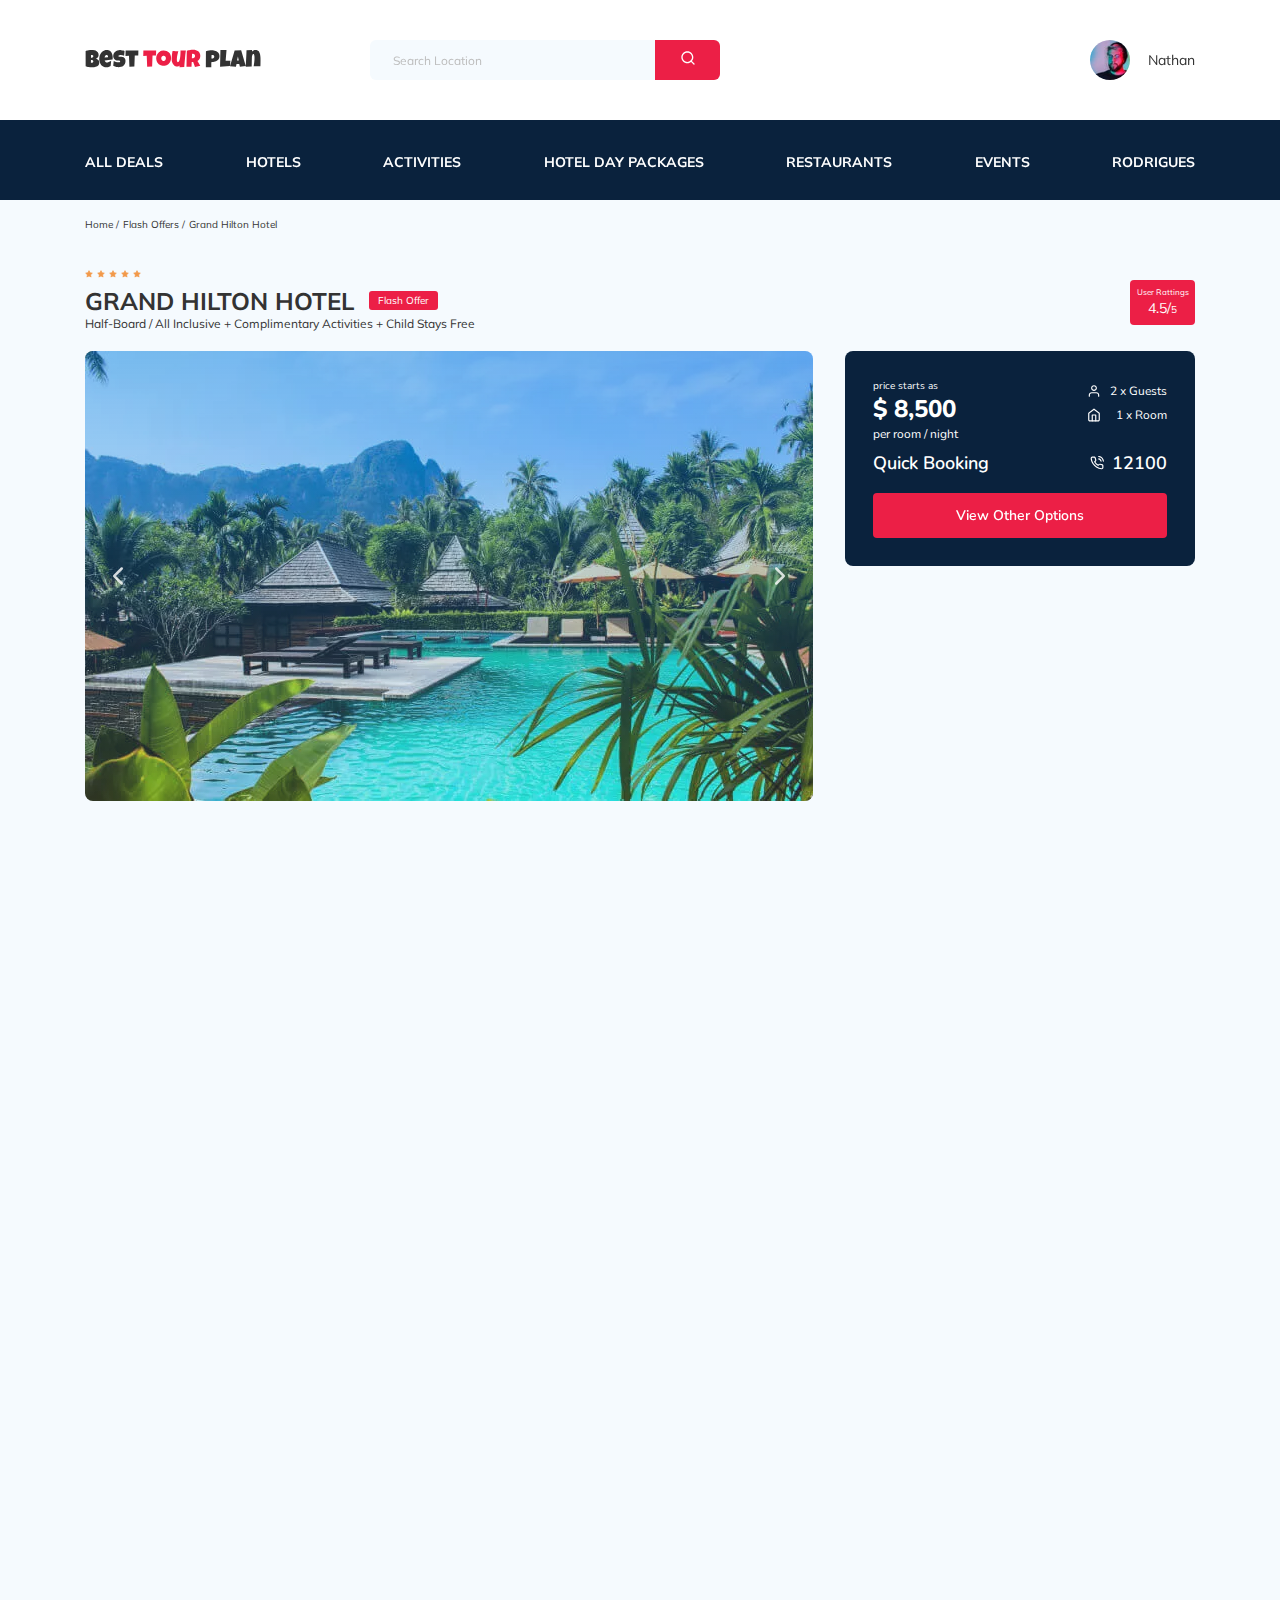
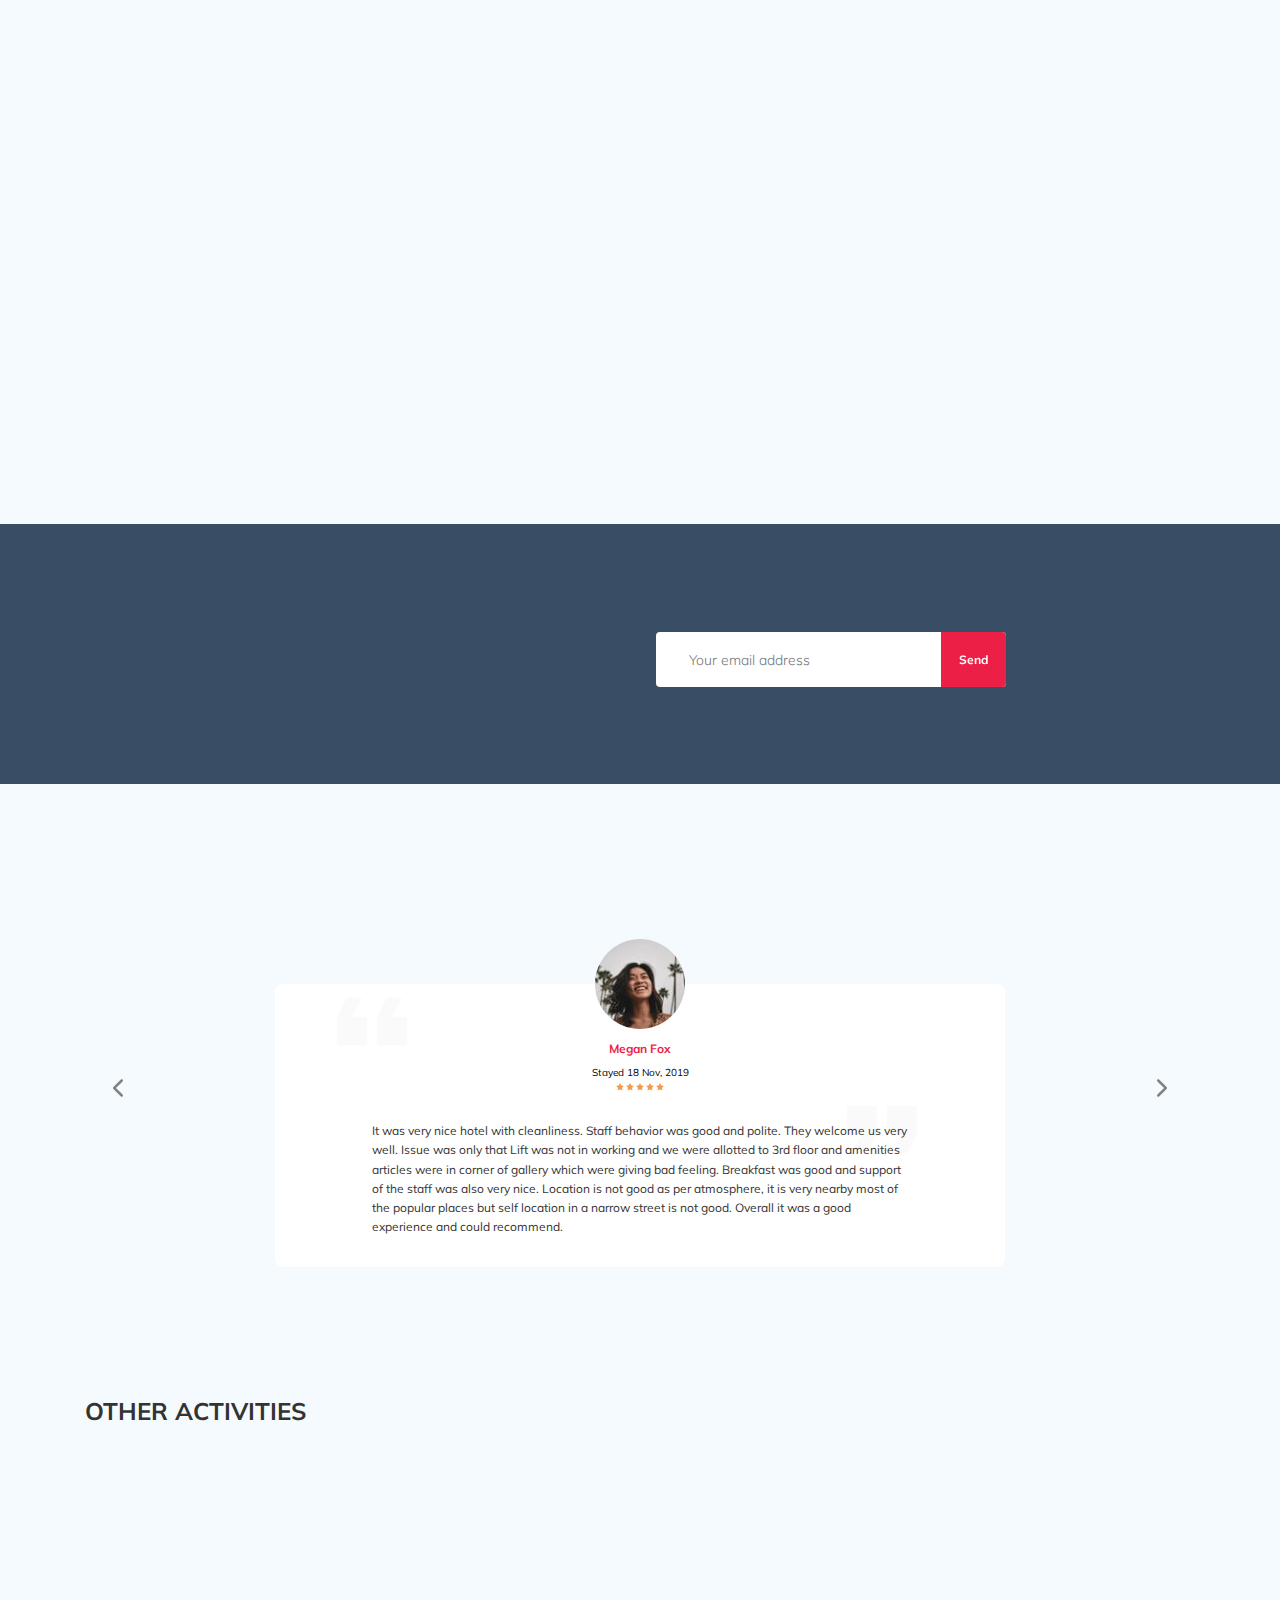
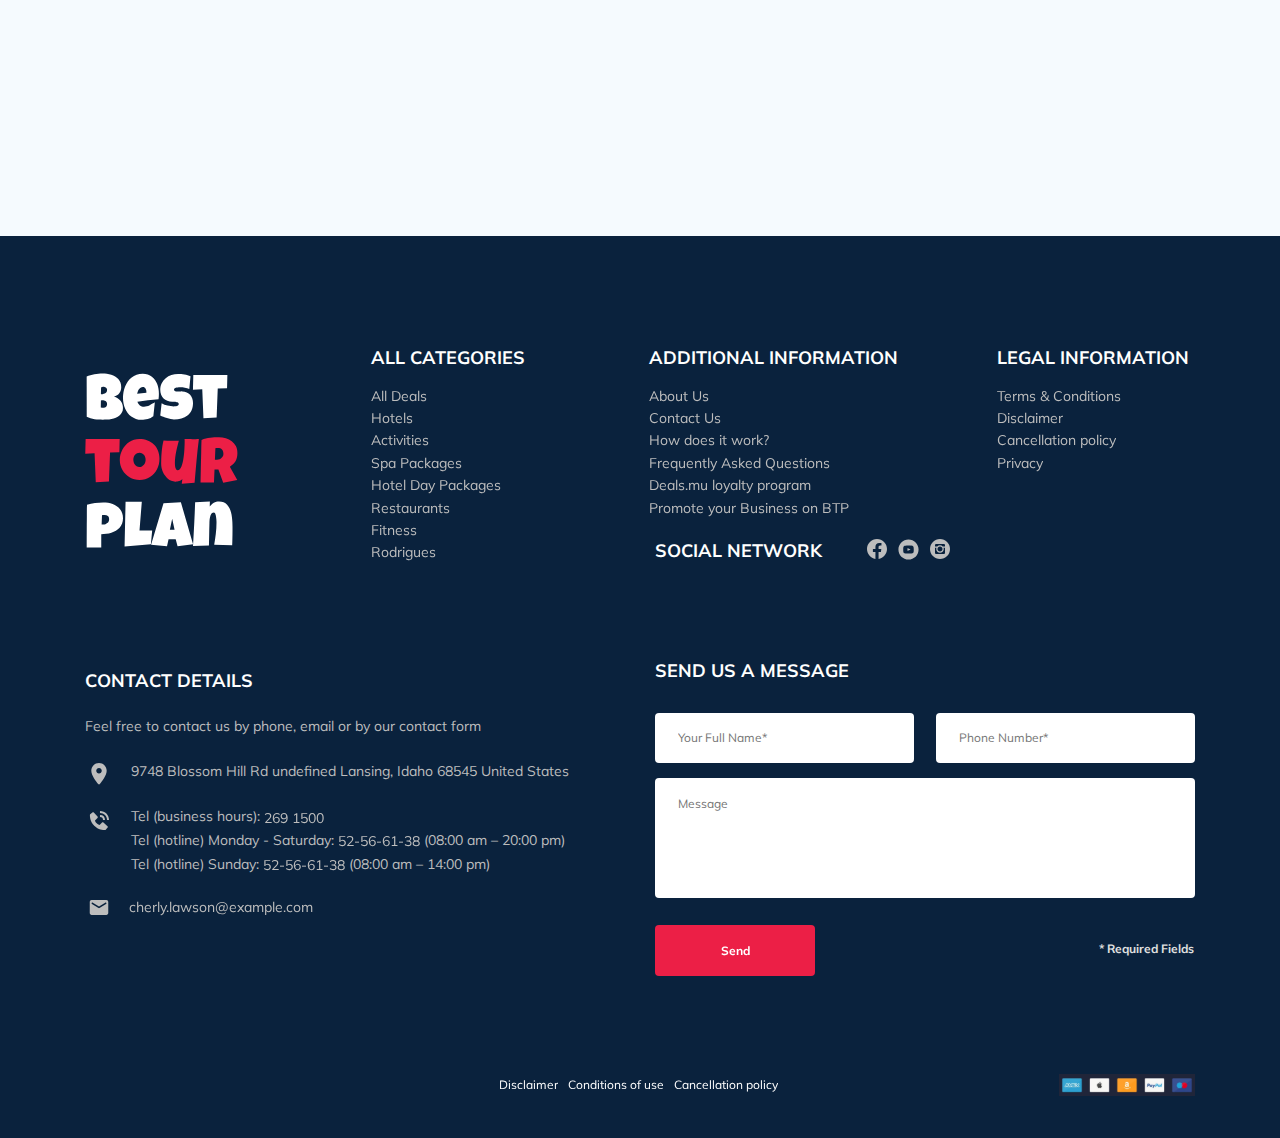
<file: index.html>
<!DOCTYPE html>
<html lang="en">

<head>
  <meta charset="UTF-8">
  <meta http-equiv="X-UA-Compatible" content="IE=edge">
  <meta name="viewport" content="width=device-width, initial-scale=1.0">
  <title>Best Tour Plan - Hotel Booking</title>
  <link rel="preconnect" href="https://fonts.gstatic.com">
  <link
    href="https://fonts.googleapis.com/css2?family=Mulish:wght@300;400;600;700&family=Nunito:wght@400;600;800&display=swap"
    rel="stylesheet">
  <link rel="stylesheet" href="css/swiper-bundle.min.css">
  <link rel="stylesheet" href="css/aos.css">
  <link rel="stylesheet" href="css/hover.css">
  <link rel="stylesheet" href="css/style.css">
  <link rel="shortcut icon" href="img/favicon.svg" type="image/x-icon">
</head>

<body>
  <header class="navbar navbar--fixed">
    <div class="container">
      <div class="navbar-top">
        <a href="#" class="logo">
          <img data-aos="fade-down-right" data-aos-duration="1000" src="img/horizontal-logo.svg"
            alt="Logo: Best Tour Plan" class="logo__image">

        </a>

        <form data-aos="fade-right" data-aos-duration="8000" action="#"
          class="search navbar__search navbar__search--mobile--hidden">
          <input type="text" class="search__input" placeholder="Search Location">
          <button class="search__button hvr-sweep-to-top">
            <img src="img/search.svg" alt="Icon: Search">
          </button>
        </form>

        <a data-aos="fade-right" data-aos-duration="9000" href="#"
          class="user navbar__user navbar__user--mobile--hidden">
          <img class="user__avatar" src="img/user-avatar.jpg" alt="Avatar: Nathan">
          <span class="user__name">Nathan</span>

        </a>
        <!-- /.user -->

        <button class="menu-button navbar-top__menu-button">
          <span class="menu-button__line"></span>
          <span class="menu-button__line"></span>
          <span class="menu-button__line"></span>
        </button>

      </div>
      <!-- /.heander-top -->


      <!-- /.navbar-menu -->

    </div>
    <!-- /.container -->
    <div class="navbar-bottom">
      <div class="container">
        <ul class="navbar-menu">
          <li class="navbar-menu__item navbar-menu__item--mobile--visible"><a href="#"
              class="user navbar__user navbar__user--mobile--visible">
              <img class="user__avatar" src="img/user-avatar.jpg" alt="Avatar: Nathan">
              <span class="user__name user__name--light">Nathan</span>

            </a></li>
          <li class="navbar-menu__item navbar-menu__item--mobile--visible">
            <form action="#" class="search navbar__search navbar__search--mobile_visible">
              <input type="text" class="search__input" placeholder="Search Location">
              <button class="search__button">
                <img src="img/search.svg" alt="Icon: Search">
              </button>
            </form>
          </li>
          <li class="navbar-menu__item">
            <a href="#" class="navbar-menu__link hvr-underline-from-center">All Deals</a>
          </li>
          <li class="navbar-menu__item">
            <a href="#" class="navbar-menu__link hvr-underline-from-center">Hotels</a>
          </li>
          <li class="navbar-menu__item">
            <a href="#" class="navbar-menu__link hvr-underline-from-center">Activities</a>
          </li>
          <li class="navbar-menu__item">
            <a href="#" class="navbar-menu__link hvr-underline-from-center">Hotel Day Packages</a>
          </li>
          <li class="navbar-menu__item">
            <a href="#" class="navbar-menu__link hvr-underline-from-center">Restaurants</a>
          </li>
          <li class="navbar-menu__item">
            <a href="#" class="navbar-menu__link hvr-underline-from-center">Events</a>
          </li>
          <li class="navbar-menu__item">
            <a href="#" class="navbar-menu__link hvr-underline-from-center">Rodrigues</a>
          </li>

        </ul>
      </div>
    </div>
  </header>

  <nav class="breadcrump">
    <div class="container">
      <ul class="breadcrump-list breadcrump__list">
        <li class="breadcrump-list__item">
          <a href="#" class="breadcrump-list__link">Home</a>
        </li>
        <li class="breadcrump-list__item">
          <a href="#" class="breadcrump-list__link">Flash Offers</a>
        </li>
        <li class="breadcrump-list__item">
          Grand Hilton Hotel
        </li>
      </ul>
    </div>
    <!-- /.container -->
  </nav>

  <section class="hotel">
    <div class="container">
      <div class="hotel-info">
        <div class="hotel-info__text">
          <div class="hotel-wrapper">
            <div class="stars hotel-info__stars">
              <img src="img/star.svg" alt="Star">
              <img src="img/star.svg" alt="Star">
              <img src="img/star.svg" alt="Star">
              <img src="img/star.svg" alt="Star">
              <img src="img/star.svg" alt="Star">
            </div>
            <h1 class="hotel-name hotel-info__name">GRAND HILTON HOTEL</h1>
            <span class="offer hotel-info__offer">Flash Offer</span>
          </div>
          <p class="hotel-description hotel-info__description">Half-Board / All Inclusive + Complimentary Activities +
            Child Stays Free</p>
        </div>
        <div class="rating hotel-info__rating">
          <span class="rating__text">User Rattings</span>
          <span class="rating__counter">4.5/<span class="rating__counter rating__counter--small">5</span></span>
        </div>
      </div>
      <div class="hotel-grid">

        <!-- Slider main container -->
        <div class="swiper-container hotel-slider hotel__slider">
          <!-- Additional required wrapper -->
          <div class="swiper-wrapper">
            <!-- Slides -->
            <div class="swiper-slide hotel-slider__slide">
              <img src="img/slide.webp" class="hotel-slider__img" alt="Slide">
            </div>
            <div class="swiper-slide hotel-slider__slide">
              <img src="img/slide-2.webp" class="hotel-slider__img" alt="Slide">
            </div>
            <div class="swiper-slide hotel-slider__slide">
              <img src="img/slide-3.webp" class="hotel-slider__img" alt="Slide">
            </div>
            <div class="swiper-slide hotel-slider__slide">
              <img src="img/slide-4.webp" class="hotel-slider__img" alt="Slide">
            </div>
            <div class="swiper-slide hotel-slider__slide">
              <img src="img/slide-5.webp" class="hotel-slider__img" alt="Slide">
            </div>
          </div>

          <!-- If we need navigation buttons -->
          <button class="hotel-slider__button hotel-slider__button--prev"></button>
          <button class="hotel-slider__button hotel-slider__button--next"></button>

          <!-- /.Slider main container -->

        </div>
        <!-- /.hotel-grid -->
        <div class="hotel-right">
          <div class="booking">
            <div class="booking__info">
              <div class="booking__price">
                <span class="booking__start">price starts as</span>
                <strong class="booking__pricetag">$ 8,500</strong>
                <span class="booking__per-room">per room / night</span>
              </div>
              <!-- /.booking_price -->
              <div class="booking__room">
                <div class="booking__text">
                  <img src="img/user.svg" alt="Icon: user" class="booking__icon">
                  <span class="booking__description">2 x Guests</span>
                </div>
                <div class="booking__text">
                  <img src="img/home.svg" alt="Icon: home" class="booking__icon">
                  <span class="booking__description">1 x Room</span>
                </div>
              </div>
              <!-- /.person-room -->
            </div>
            <!-- /.booking__info -->
            <div class="booking__call-center">
              <span class="booking__heading">Quick Booking</span>
              <a href="tel:12100" class="booking__number">
                <img src="img/phone-call.svg" alt="Icon: phone" class="booking__icon">
                <span class="booking__num">12100</span>
              </a>
            </div>
            <!-- /.call-center -->
            <button data-toggle="modal" class="button booking__button hvr-sweep-to-top">View Other Options</button>
          </div>
          <!-- /.booking -->
          <div class="map">
            <iframe
              src="https://www.google.com/maps/embed?pb=!1m18!1m12!1m3!1d3613.6855080342966!2d55.13176581495943!3d25.078646283951443!2m3!1f0!2f0!3f0!3m2!1i1024!2i768!4f13.1!3m3!1m2!1s0x3e5f14aa4e136d0d%3A0x7fc04c4bbbd0db2!2sHilton%20Dubai%20Jumeirah!5e0!3m2!1sru!2sru!4v1620743681801!5m2!1sru!2sru"
              height="213" style="border:0;" class="map-link" allowfullscreen="" loading="lazy"></iframe>
          </div>
          <!-- /.map -->
        </div>
      </div>
    </div>
    <!-- /.container -->
  </section>
  <!-- /.hotel -->
  <section class="packages">
    <div class="container">
      <h2 data-aos="fade-up" data-aos-duration="1000" class="packages__title">Other Packages</h2>
      <div class="packages-grid">
        <div class="trip-row" data-aos="fade-right" data-aos-duration="800">
          <div class="trip-row__photo">
            <img src="img/packages/card-1.webp" alt="Hotel Blue Haven" class="trip-row__img">
            <span class="trip-row__offer">Flash Offer</span>
          </div>
          <!-- trip photo -->
          <div class="trip-row__item">
            <div class="trip-row__rating">
              <img src="img/star.svg" alt="Star">
              <img src="img/star.svg" alt="Star">
              <img src="img/star.svg" alt="Star">
              <img src="img/star.svg" alt="Star">
              <img src="img/star.svg" alt="Star">
            </div>
            <h3 class="trip-row__title">Hotel Blue Haven</h3>
            <p class="trip-row__desc">Aute quis duis excepteur excepteur ipsum cat eiusmod consectetur enim laborum
              magna
              llit. Ipsum est fugiat velit ea
              llamco do esse ut in veniam sun in onsequat. Aute quis duis epteur excepteur ipsum occaecat eiusmod
              nsectetur enim
              laborum magna mollit. Ipsum est fugiat velit ea ullamco do</p>
            <div class="trip-row__room">
              <div class="trip-row__info">
                <img src="img/packages/packages-map.svg" alt="Icon: map" class="trip-row__icon">
                <span class="trip-row__label">1749 Wheeler Ridge Delaware</span>
              </div>
              <!-- trip info -->
              <div class="trip-row__info">
                <img src="img/packages/packages-user.svg" alt="Icon: user" class="trip-row__icon">
                <span class="trip-row__label">2 x Guests</span>
              </div>
              <!-- trip info -->
              <div class="trip-row__info">
                <img src="img/packages/packages-home.svg" alt="Icon: map" class="trip-row__icon">
                <span class="trip-row__label">1 x Room</span>
              </div>
              <!-- trip info -->
            </div>
            <div class="trip-row__price">
              <span class="trip-row__crossout">$ 10,500</span>
              <span class="trip-row__sale">$ 8,500</span>
              <button data-toggle="modal" class="trip-row__button hvr-sweep-to-top">Book Now</button>
            </div>

          </div>
          <!-- Trip-row item -->
        </div>
        <div class="trip-column" data-aos="fade-left" data-aos-duration="800">
          <div class="trip-column__photo">
            <img src="img/packages/card-2.webp" alt="LUX* Belle Mare" class="trip-column__img">
            <span class="trip-column__offer">Flash Offer</span>
          </div>
          <!-- trip photo -->
          <div class="trip-column__item">
            <h3 class="trip-column__title">LUX* Belle Mare</h3>
            <div class="trip-column__room">
              <div class="trip-column__info">
                <img src="img/packages/packages-map.svg" alt="Icon: map" class="trip-column__icon">
                <span class="trip-column__label">1749 Wheeler Ridge Delaware</span>
              </div>
              <!-- trip info -->
              <div class="trip-column__info">
                <img src="img/packages/packages-user.svg" alt="Icon: user" class="trip-column__icon">
                <span class="trip-column__label">2 x Guests</span>
              </div>
              <!-- trip info -->
              <div class="trip-column__info">
                <img src="img/packages/packages-home.svg" alt="Icon: map" class="trip-column__icon">
                <span class="trip-column__label">1 x Room</span>
              </div>
              <!-- trip info -->
            </div>
            <div class="trip-column__price">
              <span class="trip-column__crossout">$ 8,500</span>
              <span class="trip-column__sale">$ 3,000</span>
              <button data-toggle="modal" class="trip-column__button hvr-sweep-to-top">Book Now</button>
            </div>

          </div>
        </div>
        <!-- /.trip-column -->
        <div class="trip-column" data-aos="fade-up" data-aos-duration="800">
          <div class="trip-column__photo">
            <img src="img/packages/card-3.webp" alt="White Palace" class="trip-column__img">
            <span class="trip-column__offer">Flash Offer</span>
          </div>
          <!-- trip photo -->
          <div class="trip-column__item">
            <h3 class="trip-column__title">White Palace</h3>
            <div class="trip-column__room">
              <div class="trip-column__info">
                <img src="img/packages/packages-map.svg" alt="Icon: map" class="trip-column__icon">
                <span class="trip-column__label">1749 Wheeler Ridge Delaware</span>
              </div>
              <!-- trip info -->
              <div class="trip-column__info">
                <img src="img/packages/packages-user.svg" alt="Icon: user" class="trip-column__icon">
                <span class="trip-column__label">2 x Guests</span>
              </div>
              <!-- trip info -->
              <div class="trip-column__info">
                <img src="img/packages/packages-home.svg" alt="Icon: map" class="trip-column__icon">
                <span class="trip-column__label">1 x Room</span>
              </div>
              <!-- trip info -->
            </div>
            <div class="trip-column__price">
              <span class="trip-column__crossout">$ 10,500</span>
              <span class="trip-column__sale">$ 9,500</span>
              <button data-toggle="modal" class="trip-column__button hvr-sweep-to-top">Book Now</button>
            </div>

          </div>
        </div>
        <!-- /.trip-column -->
        <div class="trip-column" data-aos="fade-up" data-aos-duration="800">
          <div class="trip-column__photo">
            <img src="img/packages/card-4.webp" alt="Luxury Place" class="trip-column__img">
            <span class="trip-column__offer">Flash Offer</span>
          </div>
          <!-- trip photo -->
          <div class="trip-column__item">
            <h3 class="trip-column__title">Luxury Place</h3>
            <div class="trip-column__room">
              <div class="trip-column__info">
                <img src="img/packages/packages-map.svg" alt="Icon: map" class="trip-column__icon">
                <span class="trip-column__label">1749 Wheeler Ridge Delaware</span>
              </div>
              <!-- trip info -->
              <div class="trip-column__info">
                <img src="img/packages/packages-user.svg" alt="Icon: user" class="trip-column__icon">
                <span class="trip-column__label">2 x Guests</span>
              </div>
              <!-- trip info -->
              <div class="trip-column__info">
                <img src="img/packages/packages-home.svg" alt="Icon: map" class="trip-column__icon">
                <span class="trip-column__label">1 x Room</span>
              </div>
              <!-- trip info -->
            </div>
            <div class="trip-column__price">
              <span class="trip-column__crossout">$ 4,500</span>
              <span class="trip-column__sale">$ 2,500</span>
              <button data-toggle="modal" class="trip-column__button hvr-sweep-to-top">Book Now</button>
            </div>

          </div>
        </div>
        <!-- /.trip-column -->
        <div class="trip-column" data-aos="fade-up" data-aos-duration="800">
          <div class="trip-column__photo">
            <img src="img/packages/card-5.webp" alt="Hotel Five Star" class="trip-column__img">
            <span class="trip-column__offer">Flash Offer</span>
          </div>
          <!-- trip photo -->
          <div class="trip-column__item">
            <h3 class="trip-column__title">Hotel Five Star</h3>
            <div class="trip-column__room">
              <div class="trip-column__info">
                <img src="img/packages/packages-map.svg" alt="Icon: map" class="trip-column__icon">
                <span class="trip-column__label">1749 Wheeler Ridge Delaware</span>
              </div>
              <!-- trip info -->
              <div class="trip-column__info">
                <img src="img/packages/packages-user.svg" alt="Icon: user" class="trip-column__icon">
                <span class="trip-column__label">2 x Guests</span>
              </div>
              <!-- trip info -->
              <div class="trip-column__info">
                <img src="img/packages/packages-home.svg" alt="Icon: map" class="trip-column__icon">
                <span class="trip-column__label">1 x Room</span>
              </div>
              <!-- trip info -->
            </div>
            <div class="trip-column__price">
              <span class="trip-column__crossout">$ 6,500</span>
              <span class="trip-column__sale">$ 3,500</span>
              <button data-toggle="modal" class="trip-column__button hvr-sweep-to-top">Book Now</button>
            </div>

          </div>
        </div>
        <!-- /.trip-column -->
      </div>
    </div>
  </section>
  <section class="newsletter parallax-window" data-speed="0.4" data-parallax="scroll"
    data-image-src="img/newsletter-bg.jpg">
    <div class="newsletter-wrapper">
      <h2 data-aos="fade-right" data-aos-offset="300" data-aos-easing="ease-in-sine"
        class="newsletter-title newsletter__title">
        subscribe to our
        <span data-aos="fade-right" data-aos-offset="300" data-aos-easing="ease-in-sine"
          class="newsletter-title__strong">Newsletter</span>
      </h2>
      <form id="form1" action="send.php" method="POST" class="subscribe newsletter__subscribe">
        <input type="email" name="email" required class="subscribe__input" placeholder="Your email address">
        <button name="form__btn" value="news" class="subscribe__button hvr-sweep-to-top">
          Send
        </button>
      </form>
    </div>
  </section>
  <section class="reviews">
    <div class="container">
      <h2 data-aos="zoom-in" class="reviews__title">What people think about us</h2>
      <div class="swiper-container reviews-slider">
        <div class="swiper-wrapper">
          <div class="swiper-slide">
            <div class="reviews-slider__item">
              <div class="reviews-slider__profile">
                <img src="img/reviews-avatar.jpg" alt="Photo: Megan Fox" class="reviews-slider__avatar">
                <h3 class="reviews-slider__username">Megan Fox</h3>
                <span class="reviews-slider__date">Stayed 18 Nov, 2019</span>
                <div class="reviews-slider__rating">
                  <img class="reviews-slider__star" src="img/star.svg" alt="Star">
                  <img class="reviews-slider__star" src="img/star.svg" alt="Star">
                  <img class="reviews-slider__star" src="img/star.svg" alt="Star">
                  <img class="reviews-slider__star" src="img/star.svg" alt="Star">
                  <img class="reviews-slider__star" src="img/star.svg" alt="Star">
                </div>
              </div>
              <p class="reviews-slider__text">
                It was very nice hotel with cleanliness. Staff behavior was good and polite. They welcome us very well.
                Issue was only
                that Lift was not in working and we were allotted to 3rd floor and amenities articles were in corner of
                gallery which
                were giving bad feeling. Breakfast was good and support of the staff was also very nice. Location is not
                good as per
                atmosphere, it is very nearby most of the popular places but self location in a narrow street is not
                good. Overall it
                was a good experience and could recommend.
              </p>
            </div>
          </div>
          <div class="swiper-slide">
            <div class="reviews-slider__item">
              <div class="reviews-slider__profile">
                <img src="img/reviews-avatar-1.jpg" alt="Photo: Anthony Filton" class="reviews-slider__avatar">
                <h3 class="reviews-slider__username">Anthony Filton</h3>
                <span class="reviews-slider__date">Stayed 9 Oct, 2020</span>
                <div class="reviews-slider__rating">
                  <img class="reviews-slider__star" src="img/star.svg" alt="Star">
                  <img class="reviews-slider__star" src="img/star.svg" alt="Star">
                  <img class="reviews-slider__star" src="img/star.svg" alt="Star">
                  <img class="reviews-slider__star" src="img/star.svg" alt="Star">
                  <img class="reviews-slider__star" src="img/star.svg" alt="Star">
                </div>
              </div>
              <p class="reviews-slider__text">
                Lorem ipsum dolor sit amet consectetur adipisicing elit. Aliquid molestias nobis quibusdam saepe
                doloribus, sunt ut autem cumque eius dignissimos quos minima perspiciatis tempore provident eos sit
                repudiandae ipsa voluptatibus consequatur in error. Eligendi ex officia repudiandae molestias quis,
                deleniti earum nam, impedit fugiat expedita neque. Facilis debitis inventore blanditiis.
              </p>
            </div>
          </div>
          <div class="swiper-slide">
            <div class="reviews-slider__item">
              <div class="reviews-slider__profile">
                <img src="img/reviews-avatar-2.jpg" alt="Photo: Megan Fox" class="reviews-slider__avatar">
                <h3 class="reviews-slider__username">Richard Colins</h3>
                <span class="reviews-slider__date">Stayed 23 May, 2018</span>
                <div class="reviews-slider__rating">
                  <img class="reviews-slider__star" src="img/star.svg" alt="Star">
                  <img class="reviews-slider__star" src="img/star.svg" alt="Star">
                  <img class="reviews-slider__star" src="img/star.svg" alt="Star">
                  <img class="reviews-slider__star" src="img/star.svg" alt="Star">

                </div>
              </div>
              <p class="reviews-slider__text">
                Lorem ipsum dolor sit amet consectetur adipisicing elit. Eius rem, tempora nemo, omnis debitis ratione
                architecto hic ad obcaecati, quod cumque quasi facilis est? Nesciunt sit, ipsa cum eveniet rem eligendi
                expedita quia eaque accusantium, tenetur omnis ut quas maiores et distinctio, officia reprehenderit in
                labore mollitia tempore. Nulla quam recusandae nostrum reprehenderit mollitia quia porro voluptas at!
                Et, asperiores!
              </p>
            </div>
          </div>
        </div>
        <button class="reviews-slider__button reviews-slider__button--prev"></button>
        <button class="reviews-slider__button reviews-slider__button--next"></button>
      </div>
    </div>
  </section>
  <section class="activities">
    <div class="container">
      <h2 class="activities__title">Other Activities</h2>
      <div class="activities-wrapper">
        <div class="card activities__card activities__card--null" data-aos="fade-right" data-aos-duration="500">
          <img src="img/activity-1.webp" alt="The curious corner
            of chamarel" class="card__image">
          <h3 class="card__title">The curious corner of&nbsp;chamarel
          </h3>
          <button data-toggle="modal" class="card__button hvr-sweep-to-top">Book Now</button>
        </div>
        <div class="card activities__card activities__card--first" data-aos="fade-right" data-aos-duration="600">
          <img src="img/activity-2.webp" alt="Gymkhana club golf
course" class="card__image">
          <h3 class="card__title">Gymkhana club golf
            course</h3>
          <button data-toggle="modal" class="card__button hvr-sweep-to-top">Book Now</button>
        </div>
        <div class="card activities__card activities__card--second" data-aos="fade-right" data-aos-duration="700">
          <img src="img/activity-3.webp" alt="Tamarind falls hiking
trip - full day" class="card__image">
          <h3 class="card__title">Tamarind falls hiking trip&nbsp;-&nbsp;full day</h3>
          <button data-toggle="modal" class="card__button hvr-sweep-to-top">Book Now</button>
        </div>
        <div class="card activities__card activities__card--third" data-aos="fade-right" data-aos-duration="800">
          <img src="img/activity-4.webp" alt="The blue marine discovery
quest" class="card__image">
          <h3 class="card__title">The blue marine discovery
            quest</h3>
          <button data-toggle="modal" class="card__button hvr-sweep-to-top">Book Now</button>
        </div>

      </div>
    </div>
  </section>
  <footer class="footer">
    <div class="container">
      <div class="footer-wrapper">
        <a href="#" class="footer__logo-link"> <img src="img/vercical-logo.svg" alt="Logo: Best Tour Plan"
            class="logo footer__logo"></a>
        <div class="footer__list footer__categories">
          <h3 class="footer__title">ALL CATEGORIES
          </h3>
          <ul class="footer__ul">
            <li class="footer__item"><a href="#" class="footer__link hvr-underline-from-center">All Deals
              </a></li>
            <li class="footer__item"><a href="#" class="footer__link hvr-underline-from-center">Hotels</a></li>
            <li class="footer__item"><a href="#" class="footer__link hvr-underline-from-center">Activities</a></li>
            <li class="footer__item"><a href="#" class="footer__link hvr-underline-from-center">Spa Packages
              </a></li>
            <li class="footer__item"><a href="#" class="footer__link hvr-underline-from-center">Hotel Day Packages
              </a></li>
            <li class="footer__item"><a href="#" class="footer__link hvr-underline-from-center">Restaurants
              </a></li>
            <li class="footer__item"><a href="#" class="footer__link hvr-underline-from-center">Fitness</a></li>
            <li class="footer__item"><a href="#" class="footer__link hvr-underline-from-center">Rodrigues</a></li>
          </ul>
        </div>
        <div class="footer__list footer__additional">
          <h3 class="footer__title">ADDITIONAL INFORMATION
          </h3>
          <ul class="footer__ul">
            <li class="footer__item"><a href="#" class="footer__link hvr-underline-from-center">About Us

              </a></li>
            <li class="footer__item"><a href="#" class="footer__link hvr-underline-from-center">Contact Us
              </a></li>
            <li class="footer__item"><a href="#" class="footer__link hvr-underline-from-center">How does it work?
              </a></li>
            <li class="footer__item"><a href="#" class="footer__link hvr-underline-from-center">Frequently Asked
                Questions
              </a></li>
            <li class="footer__item"><a href="#" class="footer__link hvr-underline-from-center">Deals.mu loyalty program

              </a></li>
            <li class="footer__item"><a href="#" class="footer__link hvr-underline-from-center">Promote your Business on
                BTP
              </a></li>
          </ul>
        </div>
        <div class="footer__social-network">
          <h3 class="footer__title footer__title--inline">Social Network</h3>
          <div class="footer__social-links">
            <a href="https://www.facebook.com" target="_blank" class="footer__link hvr-grow">
              <img src="img/facebook.svg" alt="Facebook">
            </a>
            <a href="https://www.youtube.com" target="_blank" class="footer__link hvr-grow">
              <img src="img/youtube.svg" alt="Youtube">
            </a>
            <a href="https://www.instagram.com" target="_blank" class="footer__link hvr-grow">
              <img src="img/instagram.svg" alt="Instagram">
            </a>
          </div>
        </div>
        <div class="footer__list footer__legal">
          <h3 class="footer__title">LEGAL INFORMATION

          </h3>
          <ul class="footer__ul">
            <li class="footer__item"><a href="#" class="footer__link hvr-underline-from-center">Terms & Conditions
              </a></li>
            <li class="footer__item"><a href="#" class="footer__link hvr-underline-from-center">Disclaimer
              </a></li>
            <li class="footer__item"><a href="#" class="footer__link hvr-underline-from-center">Cancellation policy
              </a></li>
            <li class="footer__item"><a href="#" class="footer__link hvr-underline-from-center">Privacy
              </a></li>
          </ul>
        </div>
        <div class="contact-details footer__contact-details">
          <h3 class="footer__title footer__title--mb-3 footer__title--pt">Contact Details</h3>
          <p class="footer__text">Feel free to contact us by phone, email or by our contact form</p>
          <ul class="footer__ul">
            <li class="footer__item contact-details__item">
              <img src="img/map-marker.svg" class="footer__icon footer__icon--24" alt="Map-marker">
              9748 Blossom Hill Rd undefined Lansing, Idaho 68545 United States
            </li>
            <li class="footer__item contact-details__item">
              <img src="img/phone-call-footer.svg " class=" footer__icon footer__icon--23" alt="Map-marker">
              <span> Tel (business hours): <a class="contact-details__link hvr-underline-from-center"
                  href="tel:2691500">269 1500</a> <br>
                Tel (hotline) Monday - Saturday: <a class="contact-details__link hvr-underline-from-center"
                  href="tel:52566138">52&NoBreak;-56&NoBreak;-61&NoBreak;-38&NoBreak;</a>
                (08:00 am – 20:00 pm) <br>
                Tel (hotline) Sunday: <a class="contact-details__link hvr-underline-from-center"
                  href="tel:52566138">52-56-61-38</a> (08:00 am –
                14:00 pm)
              </span>
            </li>
            <li class="footer__item contact-details__item">
              <img src="img/email.svg" class="footer__icon footer__icon--20" alt="Email">
              <a class="hvr-underline-from-center" href="mailto:cherly.lawson@example.com">cherly.lawson@example.com</a>
            </li>
          </ul>
        </div>
        <div class="footer__contact-form">
          <h3 class="footer__title footer__title--mb-3 footer__title--mb-4">Send us a message</h3>
          <form action="send.php" method="POST" class="footer__form form-validate">
            <div class="footer__input-group">
              <input type="text" name="name" required class="input footer__input" placeholder="Your Full Name*">
            </div>
            <div class="footer__input-group">
              <input type="tel" name="phone" minlength="17" required class="input footer__input input-phone"
                placeholder="Phone Number*">
            </div>
            <textarea rows="2" name="message" class="footer__message" placeholder="Message"></textarea>
            <div class="footer__info-button">
              <button name="form__btn" value="footer" class="button footer__button hvr-sweep-to-top"
                type="submit">Send</button>
              <span class="footer__info">* Required Fields</span>
            </div>
          </form>
        </div>
      </div>
      <!-- /.footer-wrapper -->
      <div class="footer-bottom">
        <div class="footer-bottom__note">
          <span class="footer-bottom__label hvr-underline-from-center"><a href="#"> Disclaimer</a></span>
          <span class="footer-bottom__label hvr-underline-from-center"><a href="#">Conditions of use</a></span>
          <span class="footer-bottom__label hvr-underline-from-center"><a href="#"> Cancellation policy</a></span>
        </div>
        <img src="img/payment.svg" alt="Payment" class="footer-bottom__payment">
      </div>
    </div>
    <!-- /.container -->
  </footer>
  <div class="modal" id="modal_esc" role="dialog" aria-hidden="true" data-backdrop="static" data-keyboard="false">
    <div class=" modal__overlay">
      <div class="modal__dialog">
        <a href="#" class="modal__close">
          <img src="img/close.svg" alt="Icon: close">
        </a>
        <h3 class="modal__title modal__title--mb-3 modal__title--mb-4">Booking</h3>
        <form action="send.php" method="POST" class="modal__form form-validate">
          <input type="text" minlength="2" required name="name" class="input modal__input"
            placeholder="Your Full Name*">
          <input type="tel" required name="phone" minlength="17" class="input modal__input input-phone"
            placeholder="Phone Number*">
          <input type="email" required name="email" class="input modal__input" placeholder="Email*">
          <textarea rows="2" name="message" class="modal__message" placeholder="Message"></textarea>
          <div class="modal__info-button">
            <button name="form__btn" value="modal" class="button modal__button hvr-sweep-to-top"
              type="submit">Send</button>
            <span class="modal__info">* Required Fields</span>
          </div>
        </form>
      </div>
    </div>

  </div>
  <!-- /.footer -->
  <script src="https://cdnjs.cloudflare.com/ajax/libs/jquery/3.6.0/jquery.min.js"></script>
  <script src="js/swiper-bundle.min.js"></script>
  <script src="js/parallax.min.js"></script>
  <script src="js/jquery.validate.min.js"></script>
  <script src="js/jquery.mask.min.js"></script>
  <script src="js/aos.js"></script>
  <script src="js/main.js"></script>



</body>


</html>
</file>
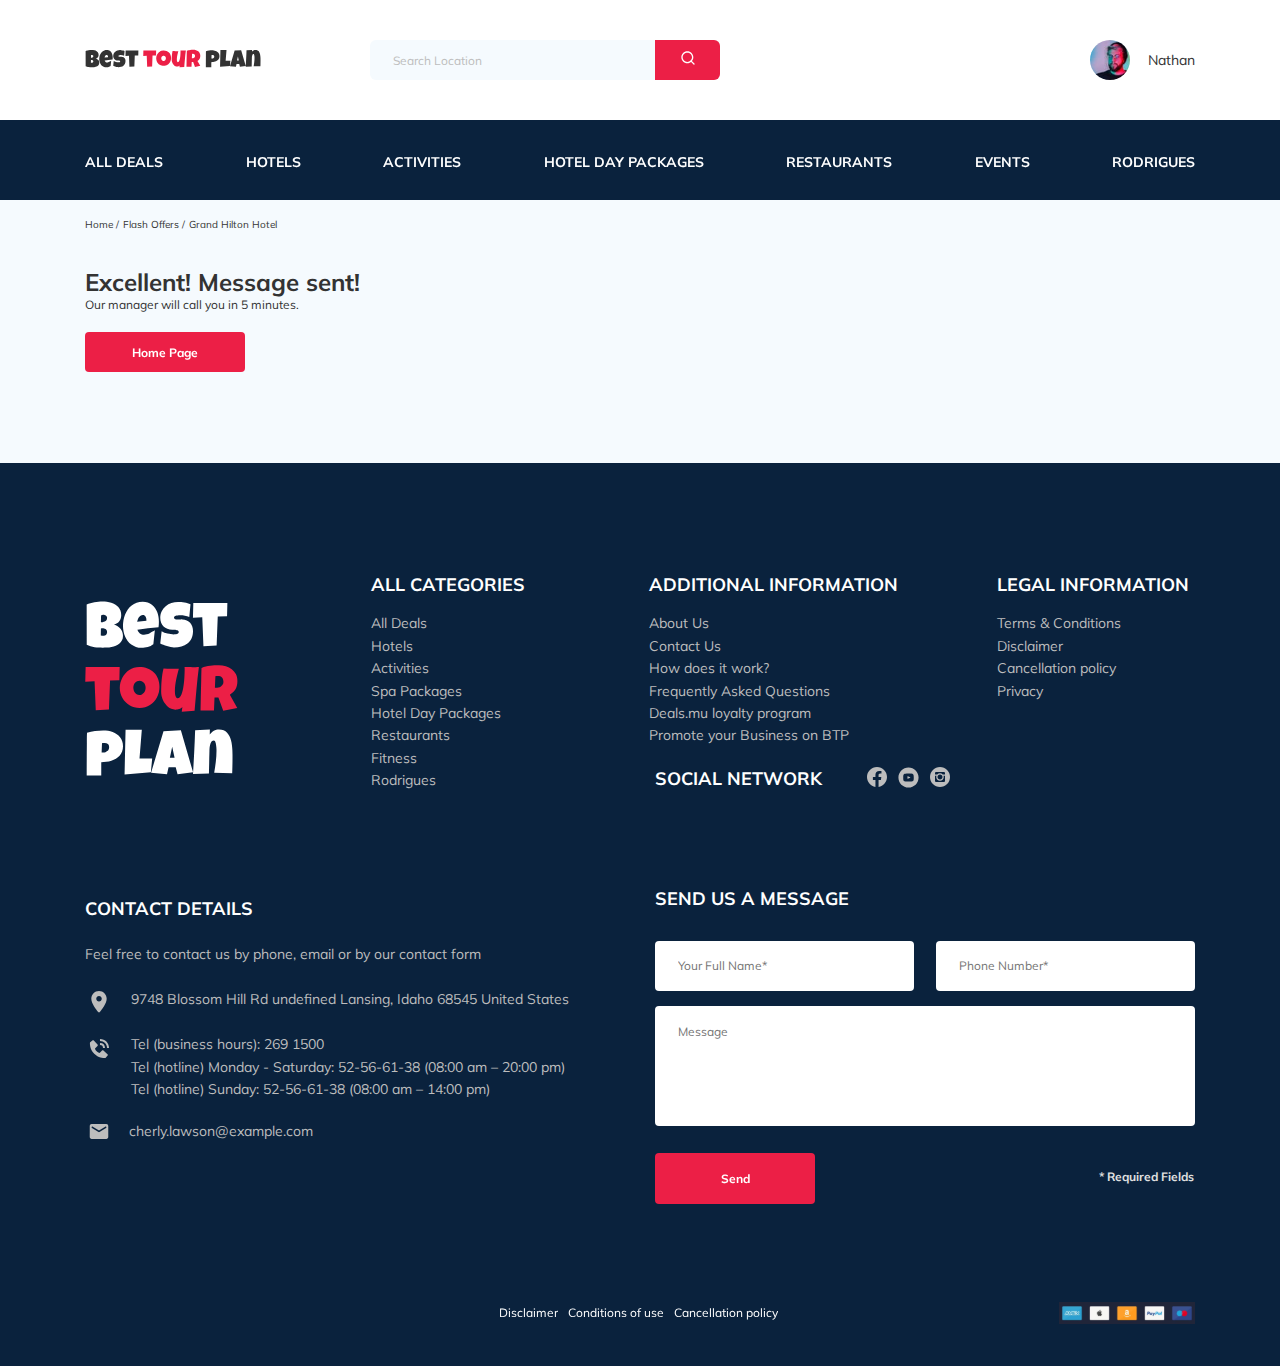
<file: thankyou.html>
<!DOCTYPE html>
<html lang="en">

<head>
  <meta charset="UTF-8">
  <meta http-equiv="X-UA-Compatible" content="IE=edge">
  <meta name="viewport" content="width=device-width, initial-scale=1.0">
  <title>Best Tour Plan - Hotel Booking</title>
  <link rel="preconnect" href="https://fonts.gstatic.com">
  <link
    href="https://fonts.googleapis.com/css2?family=Mulish:wght@300;400;600;700&family=Nunito:wght@400;600;800&display=swap"
    rel="stylesheet">
  <link rel="stylesheet" href="css/swiper-bundle.min.css">
  <link rel="stylesheet" href="css/aos.css">
  <link rel="stylesheet" href="css/hover.css">
  <link rel="stylesheet" href="css/style.css">
  <link rel="shortcut icon" href="img/favicon.svg" type="image/x-icon">
</head>

<body>
  <header class="navbar navbar--fixed">
    <div class="container">
      <div class="navbar-top">
        <a href="index.html" class="logo">
          <img src="img/horizontal-logo.svg" alt="Logo: Best Tour Plan" class="logo__image">
        </a>

        <form action="#" class="search navbar__search navbar__search--mobile--hidden">
          <input type="text" class="search__input" placeholder="Search Location">
          <button class="search__button hvr-sweep-to-top">
            <img src="img/search.svg" alt="Icon: Search">
          </button>
        </form>

        <a href="#" class="user navbar__user navbar__user--mobile--hidden">
          <img class="user__avatar" src="img/user-avatar.jpg" alt="Avatar: Nathan">
          <span class="user__name">Nathan</span>

        </a>
        <!-- /.user -->

        <button class="menu-button navbar-top__menu-button">
          <span class="menu-button__line"></span>
          <span class="menu-button__line"></span>
          <span class="menu-button__line"></span>
        </button>

      </div>
      <!-- /.heander-top -->


      <!-- /.navbar-menu -->

    </div>
    <!-- /.container -->
    <div class="navbar-bottom">
      <div class="container">
        <ul class="navbar-menu">
          <li class="navbar-menu__item navbar-menu__item--mobile--visible"><a href="#"
              class="user navbar__user navbar__user--mobile--visible">
              <img class="user__avatar" src="img/user-avatar.jpg" alt="Avatar: Nathan">
              <span class="user__name user__name--light">Nathan</span>

            </a></li>
          <li class="navbar-menu__item navbar-menu__item--mobile--visible">
            <form action="#" class="search navbar__search navbar__search--mobile_visible">
              <input type="text" class="search__input" placeholder="Search Location">
              <button class="search__button">
                <img src="img/search.svg" alt="Icon: Search">
              </button>
            </form>
          </li>
          <li class="navbar-menu__item">
            <a href="#" class="navbar-menu__link hvr-underline-from-center">All Deals</a>
          </li>
          <li class="navbar-menu__item">
            <a href="#" class="navbar-menu__link hvr-underline-from-center">Hotels</a>
          </li>
          <li class="navbar-menu__item">
            <a href="#" class="navbar-menu__link hvr-underline-from-center">Activities</a>
          </li>
          <li class="navbar-menu__item">
            <a href="#" class="navbar-menu__link hvr-underline-from-center">Hotel Day Packages</a>
          </li>
          <li class="navbar-menu__item">
            <a href="#" class="navbar-menu__link hvr-underline-from-center">Restaurants</a>
          </li>
          <li class="navbar-menu__item">
            <a href="#" class="navbar-menu__link hvr-underline-from-center">Events</a>
          </li>
          <li class="navbar-menu__item">
            <a href="#" class="navbar-menu__link hvr-underline-from-center">Rodrigues</a>
          </li>

        </ul>
      </div>
    </div>
  </header>

  <nav class="breadcrump">
    <div class="container">
      <ul class="breadcrump-list breadcrump__list">
        <li class="breadcrump-list__item">
          <a href="#" class="breadcrump-list__link">Home</a>
        </li>
        <li class="breadcrump-list__item">
          <a href="#" class="breadcrump-list__link">Flash Offers</a>
        </li>
        <li class="breadcrump-list__item">
          Grand Hilton Hotel
        </li>
      </ul>
    </div>
    <!-- /.container -->
  </nav>

  <section class="hotel">
    <div class="container">
      <div class="hotel-info">
        <div class="hotel-info__text">
          <div class="hotel-wrapper">
            <h1 class="hotel-name hotel-info__name">Excellent! Message sent!</h1>
          </div>
          <p class="hotel-description hotel-info__description">Our manager will call you in 5 minutes.</p>
          <div class="home-page hvr-sweep-to-top">
            <a href="index.html" class="home-page__link">Home Page</a>
          </div>
        </div>
      </div>
    </div>
    <!-- /.container -->
  </section>
  <!-- /.hotel -->
  <footer class="footer">
    <div class="container">
      <div class="footer-wrapper">

        <a href="index.html" class="footer__logo-link"> <img src="img/vercical-logo.svg" alt="Logo: Best Tour Plan"
            class="logo footer__logo"></a>
        <div class="footer__list footer__categories">
          <h3 class="footer__title">ALL CATEGORIES
          </h3>
          <ul class="footer__ul">
            <li class="footer__item"><a href="#" class="footer__link">All Deals
              </a></li>
            <li class="footer__item"><a href="#" class="footer__link">Hotels</a></li>
            <li class="footer__item"><a href="#" class="footer__link">Activities</a></li>
            <li class="footer__item"><a href="#" class="footer__link">Spa Packages
              </a></li>
            <li class="footer__item"><a href="#" class="footer__link">Hotel Day Packages
              </a></li>
            <li class="footer__item"><a href="#" class="footer__link">Restaurants
              </a></li>
            <li class="footer__item"><a href="#" class="footer__link">Fitness</a></li>
            <li class="footer__item"><a href="#" class="footer__link">Rodrigues</a></li>
          </ul>
        </div>
        <div class="footer__list footer__additional">
          <h3 class="footer__title">ADDITIONAL INFORMATION
          </h3>
          <ul class="footer__ul">
            <li class="footer__item"><a href="#" class="footer__link">About Us

              </a></li>
            <li class="footer__item"><a href="#" class="footer__link">Contact Us
              </a></li>
            <li class="footer__item"><a href="#" class="footer__link">How does it work?
              </a></li>
            <li class="footer__item"><a href="#" class="footer__link">Frequently Asked Questions
              </a></li>
            <li class="footer__item"><a href="#" class="footer__link">Deals.mu loyalty program

              </a></li>
            <li class="footer__item"><a href="#" class="footer__link">Promote your Business on BTP
              </a></li>
          </ul>
        </div>
        <div class="footer__social-network">
          <h3 class="footer__title footer__title--inline">Social Network</h3>
          <div class="footer__social-links">
            <a href="https://www.facebook.com" target="_blank" class="footer__link">
              <img src="img/facebook.svg" alt="Facebook">
            </a>
            <a href="https://www.youtube.com" target="_blank" class="footer__link">
              <img src="img/youtube.svg" alt="Youtube">
            </a>
            <a href="https://www.instagram.com" target="_blank" class="footer__link">
              <img src="img/instagram.svg" alt="Instagram">
            </a>
          </div>
        </div>
        <div class="footer__list footer__legal">
          <h3 class="footer__title">LEGAL INFORMATION

          </h3>
          <ul class="footer__ul">
            <li class="footer__item"><a href="#" class="footer__link">Terms & Conditions
              </a></li>
            <li class="footer__item"><a href="#" class="footer__link">Disclaimer
              </a></li>
            <li class="footer__item"><a href="#" class="footer__link">Cancellation policy
              </a></li>
            <li class="footer__item"><a href="#" class="footer__link">Privacy
              </a></li>
          </ul>
        </div>
        <div class="contact-details footer__contact-details">
          <h3 class="footer__title footer__title--mb-3 footer__title--pt">Contact Details</h3>
          <p class="footer__text">Feel free to contact us by phone, email or by our contact form</p>
          <ul class="footer__ul">
            <li class="footer__item contact-details__item">
              <img src="img/map-marker.svg" class="footer__icon footer__icon--24" alt="Map-marker">
              9748 Blossom Hill Rd undefined Lansing, Idaho 68545 United States
            </li>
            <li class="footer__item contact-details__item">
              <img src="img/phone-call-footer.svg " class=" footer__icon footer__icon--23" alt="Map-marker">
              <span> Tel (business hours): <a class="contact-details__link" href="tel:2691500">269 1500</a> <br>
                Tel (hotline) Monday - Saturday: <a class="contact-details__link"
                  href="tel:52566138">52&NoBreak;-56&NoBreak;-61&NoBreak;-38&NoBreak;</a>
                (08:00 am – 20:00 pm) <br>
                Tel (hotline) Sunday: <a class="contact-details__link" href="tel:52566138">52-56-61-38</a> (08:00 am –
                14:00 pm)
              </span>
            </li>
            <li class="footer__item contact-details__item">
              <img src="img/email.svg" class="footer__icon footer__icon--20" alt="Email">
              <a href="mailto:cherly.lawson@example.com">cherly.lawson@example.com</a>
            </li>
          </ul>
        </div>
        <div class="footer__contact-form">
          <h3 class="footer__title footer__title--mb-3 footer__title--mb-4">Send us a message</h3>
          <form action="send.php" method="POST" class="footer__form form-validate">
            <div class="footer__input-group">
              <input type="text" name="name" required class="input footer__input" placeholder="Your Full Name*">
            </div>
            <div class="footer__input-group">
              <input type="tel" name="phone" minlength="17" required class="input footer__input input-phone"
                placeholder="Phone Number*">
            </div>
            <textarea rows="2" name="message" class="footer__message" placeholder="Message"></textarea>
            <div class="footer__info-button">
              <button name="form__btn" value="footer" class="button footer__button hvr-sweep-to-top"
                type="submit">Send</button>
              <span class="footer__info">* Required Fields</span>
            </div>
          </form>
        </div>
      </div>
      <!-- /.footer-wrapper -->
      <div class="footer-bottom">
        <div class="footer-bottom__note">
          <span class="footer-bottom__label hvr-underline-from-center"><a href="#"> Disclaimer</a></span>
          <span class="footer-bottom__label hvr-underline-from-center"><a href="#">Conditions of use</a></span>
          <span class="footer-bottom__label hvr-underline-from-center"><a href="#"> Cancellation policy</a></span>
        </div>
        <img src="img/payment.svg" alt="Payment" class="footer-bottom__payment">
      </div>
    </div>
    <!-- /.container -->
  </footer>
  <!-- /.footer -->
  <script src="https://cdnjs.cloudflare.com/ajax/libs/jquery/3.6.0/jquery.min.js"></script>
  <script src="js/swiper-bundle.min.js"></script>
  <script src="js/parallax.min.js"></script>
  <script src="js/jquery.validate.min.js"></script>
  <script src="js/jquery.mask.min.js"></script>
  <script src="js/aos.js"></script>
  <script src="js/main.js"></script>



</body>


</html>
</file>
